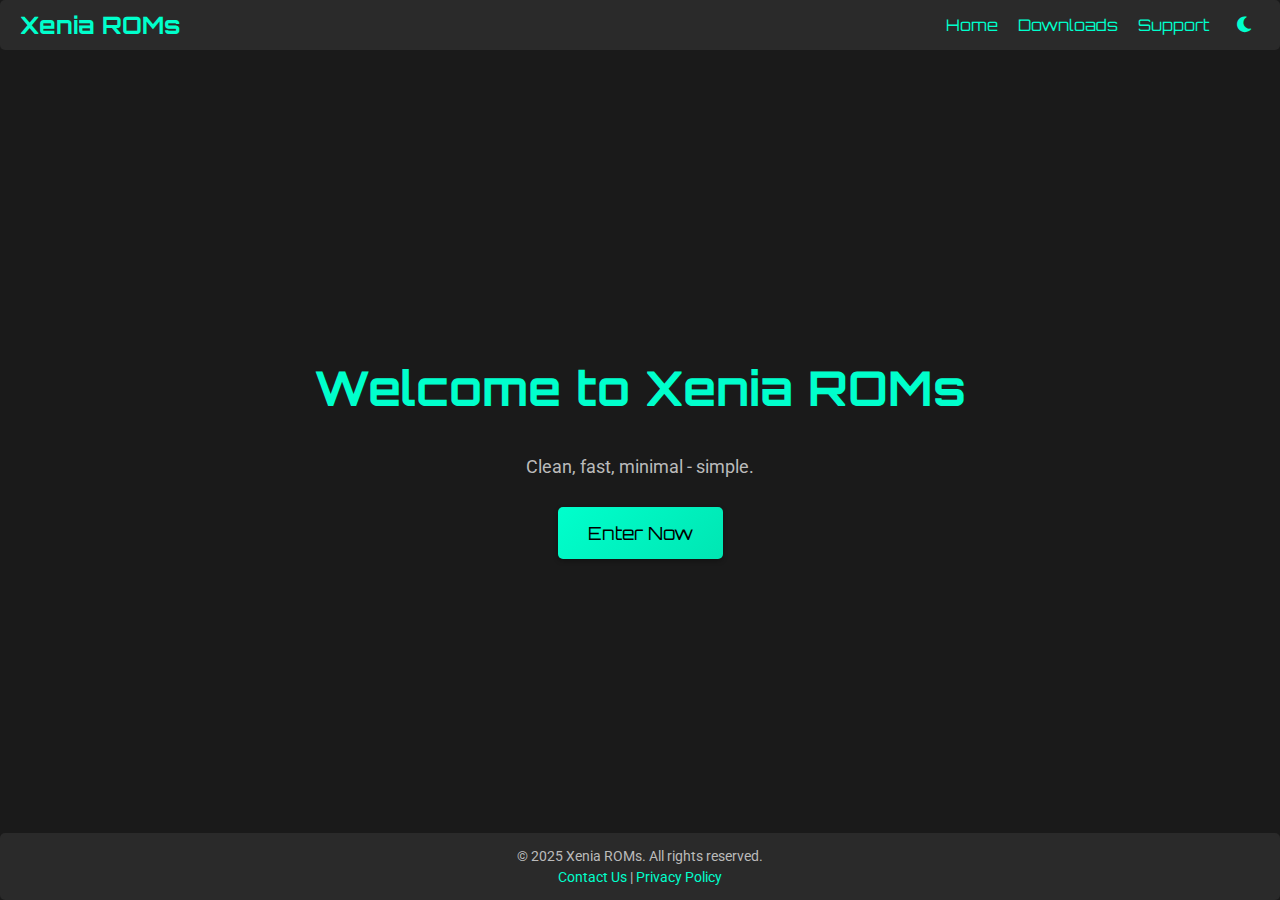
<file: index.html>
<!DOCTYPE html>
<html lang="en">
<head>
  <meta charset="UTF-8">
  <meta name="viewport" content="width=device-width, initial-scale=1.0">
  <title>Welcome to Xenia ROMs</title>
  <link rel="preload" href="https://fonts.googleapis.com/css2?family=Orbitron&family=Roboto&display=swap" as="style">
  <link rel="stylesheet" href="https://cdnjs.cloudflare.com/ajax/libs/font-awesome/6.0.0/css/all.min.css">
  <link href="https://fonts.googleapis.com/css2?family=Orbitron&family=Roboto&display=swap" rel="stylesheet">
  <link rel="stylesheet" href="welcome.css">
</head>
<body class="dark-theme">
  <header class="site-header">
    <h1>Xenia ROMs</h1>
    <nav>
      <a href="index.html">Home</a>
      <a href="downloads.html">Downloads</a>
      <a href="#contact" class="contact-link">Support</a>
      <button class="theme-toggle" aria-label="Toggle theme">
        <i class="fas fa-moon"></i>
      </button>
    </nav>
  </header>
  <section class="hero">
    <h1>Welcome to Xenia ROMs</h1>
    <p>Clean, fast, minimal - simple.</p>
    <a href="downloads.html" class="enter-btn">Enter Now</a>
  </section>
  <footer class="site-footer">
    <p>© 2025 Xenia ROMs. All rights reserved.</p>
    <p><a href="#contact" class="contact-link">Contact Us</a> | <a href="#privacy">Privacy Policy</a></p>
  </footer>
  <div class="modal" id="contact-modal">
    <div class="modal-content">
      <span class="close-modal">×</span>
      <h2>Contact Us</h2>
      <form id="contact-form">
        <label for="name">Name:</label>
        <input type="text" id="name" name="name" required>
        <label for="email">Email:</label>
        <input type="email" id="email" name="email" required>
        <label for="message">Message:</label>
        <textarea id="message" name="message" required></textarea>
        <button type="submit">Send</button>
      </form>
    </div>
  </div>
  <script src="welcome.js"></script>
</body>
</html>
</file>
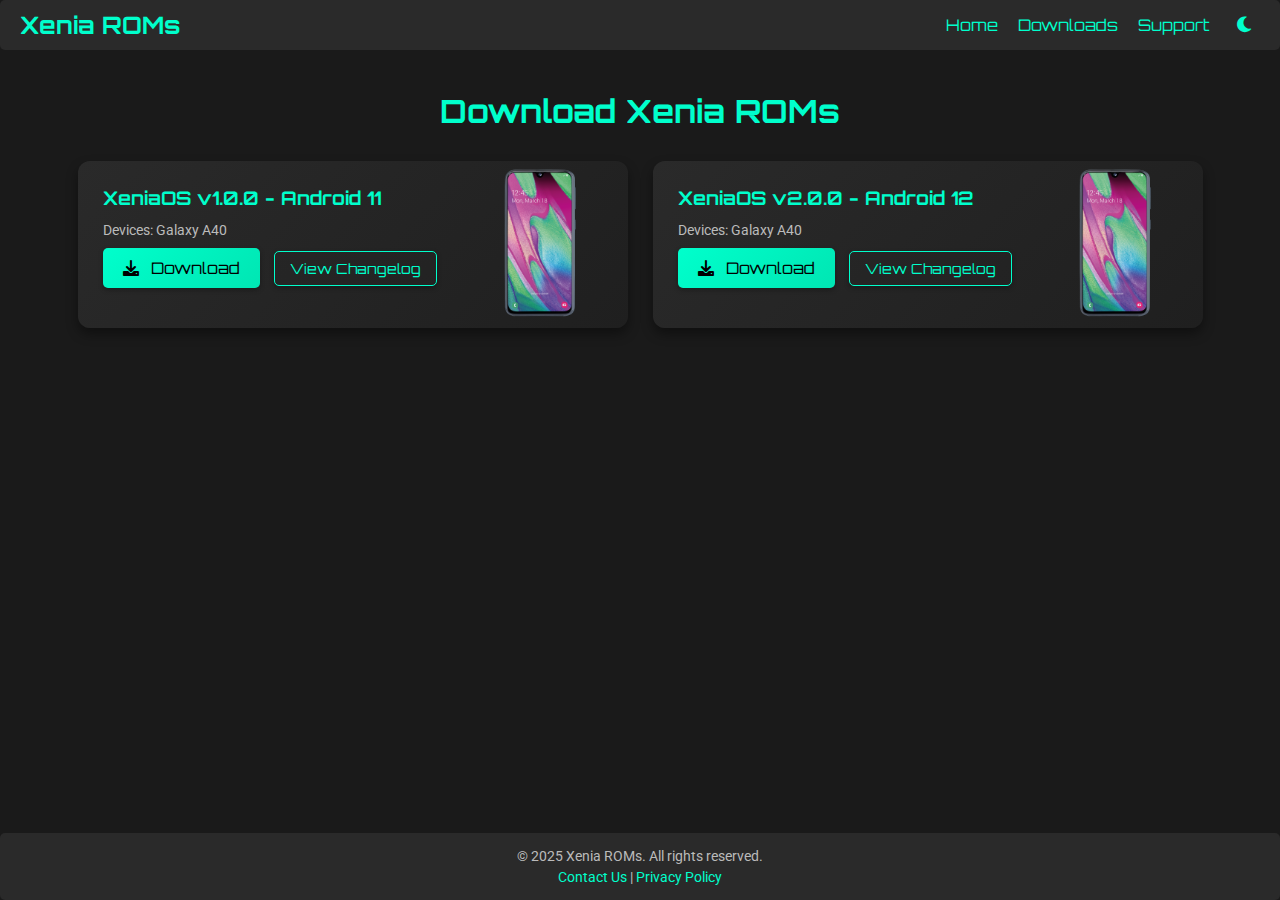
<file: downloads.html>
<!DOCTYPE html>
<html lang="en">
<head>
  <meta charset="UTF-8">
  <meta name="viewport" content="width=device-width, initial-scale=1.0">
  <title>Xenia ROM Downloads</title>
  <link rel="preload" href="https://fonts.googleapis.com/css2?family=Orbitron&family=Roboto&display=swap" as="style">
  <link rel="stylesheet" href="https://cdnjs.cloudflare.com/ajax/libs/font-awesome/6.0.0/css/all.min.css">
  <link href="https://fonts.googleapis.com/css2?family=Orbitron&family=Roboto&display=swap" rel="stylesheet">
  <link rel="stylesheet" href="styles.css">
</head>
<body class="dark-theme">
  <header class="site-header">
    <h1>Xenia ROMs</h1>
    <nav>
      <a href="index.html">Home</a>
      <a href="downloads.html">Downloads</a>
      <a href="#contact" class="contact-link">Support</a>
      <button class="theme-toggle" aria-label="Toggle theme">
        <i class="fas fa-moon"></i>
      </button>
    </nav>
  </header>
  <section class="downloads-container">
    <h1>Download Xenia ROMs</h1>
    <div class="rom-grid">
      <div class="rom-card" data-device="Galaxy A40">
        <div class="rom-card-content">
          <h3>XeniaOS v1.0.0 - Android 11</h3>
          <p class="devices">Devices: Galaxy A40</p>
          <a href="https://google.com" class="download-btn" aria-label="Download XeniaOS v1.3 for Galaxy A40"><i class="fas fa-download"></i> Download</a>
          <button class="changelog-toggle" aria-expanded="false">View Changelog</button>
          <div class="changelog-content">
            <h4>Changelog - v1.3 (April 8, 2025)</h4>
            <ul>
              <li>Added: blablabla</li>
              <li>Fixed: blablabla</li>
              <li>Improved: blablabla</li>
            </ul>
          </div>
        </div>
        <div class="rom-card-image">
          <img src="images/galaxya40.png" alt="Samsung Galaxy A40 device" loading="lazy">
        </div>
      </div>
      <div class="rom-card" data-device="Galaxy A40">
        <div class="rom-card-content">
          <h3>XeniaOS v2.0.0 - Android 12</h3>
          <p class="devices">Devices: Galaxy A40</p>
          <a href="https://google.com" class="download-btn" aria-label="Download XeniaOS v2.0 for Galaxy A40"><i class="fas fa-download"></i> Download</a>
          <button class="changelog-toggle" aria-expanded="false">View Changelog</button>
          <div class="changelog-content">
            <h4>Changelog - v2.0 (April 9, 2025)</h4>
            <ul>
              <li>Added: blablabla</li>
              <li>Fixed: blablabla</li>
              <li>Improved: blablabla</li>
            </ul>
          </div>
        </div>
        <div class="rom-card-image">
          <img src="images/galaxya40.png" alt="Samsung Galaxy A40 device" loading="lazy">
        </div>
      </div>
    </div>
  </section>
  <footer class="site-footer">
    <p>© 2025 Xenia ROMs. All rights reserved.</p>
    <p><a href="#contact" class="contact-link">Contact Us</a> | <a href="#privacy">Privacy Policy</a></p>
  </footer>
  <div class="modal" id="contact-modal">
    <div class="modal-content">
      <span class="close-modal">×</span>
      <h2>Contact Us</h2>
      <form id="contact-form">
        <label for="name">Name:</label>
        <input type="text" id="name" name="name" required>
        <label for="email">Email:</label>
        <input type="email" id="email" name="email" required>
        <label for="message">Message:</label>
        <textarea id="message" name="message" required></textarea>
        <button type="submit">Send</button>
      </form>
    </div>
  </div>
  <script src="script.js"></script>
</body>
</html>
</file>
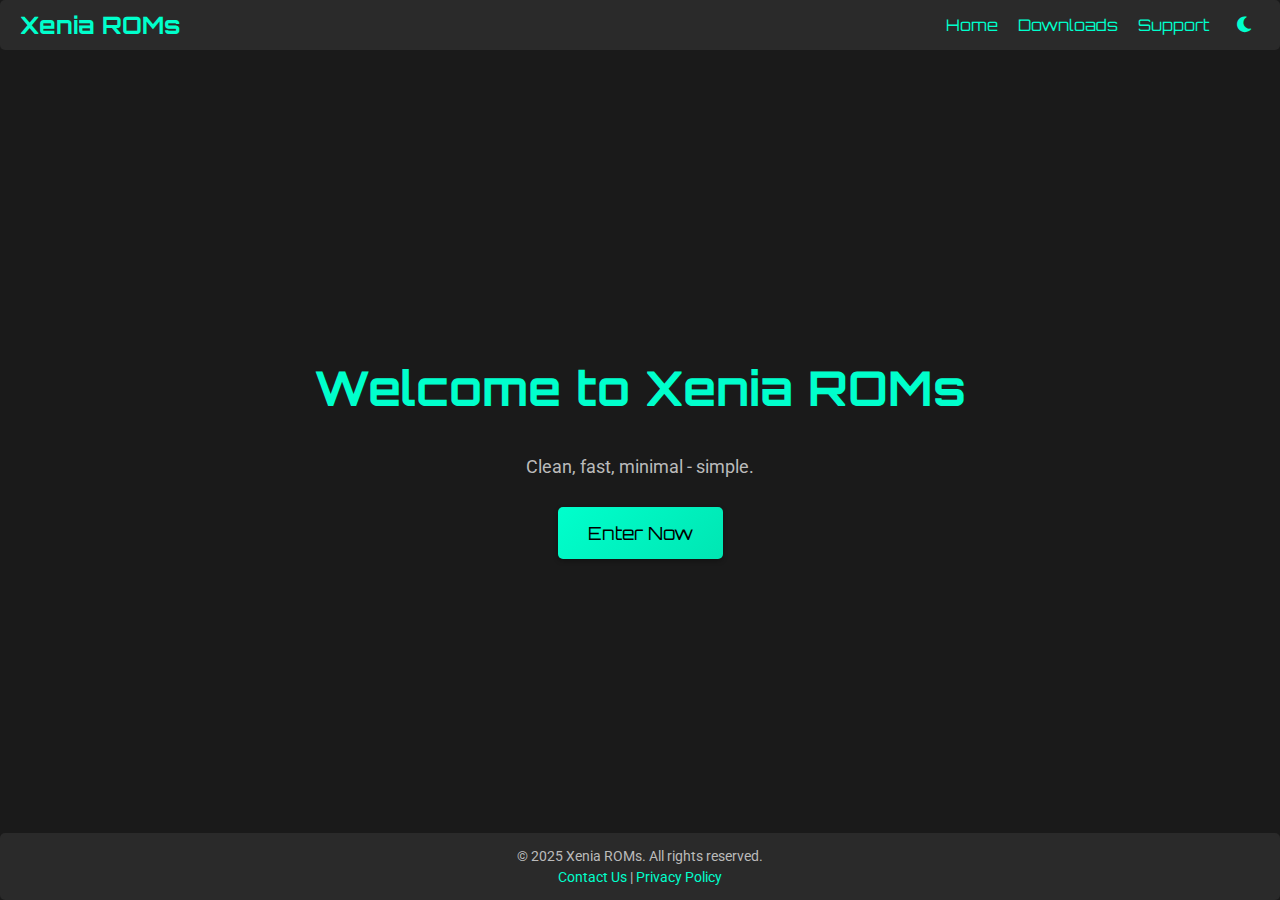
<file: welcome.html>
<!DOCTYPE html>
<html lang="en">
<head>
  <meta charset="UTF-8">
  <meta name="viewport" content="width=device-width, initial-scale=1.0">
  <title>Welcome to Xenia ROMs</title>
  <link rel="preload" href="https://fonts.googleapis.com/css2?family=Orbitron&family=Roboto&display=swap" as="style">
  <link rel="stylesheet" href="https://cdnjs.cloudflare.com/ajax/libs/font-awesome/6.0.0/css/all.min.css">
  <link href="https://fonts.googleapis.com/css2?family=Orbitron&family=Roboto&display=swap" rel="stylesheet">
  <link rel="stylesheet" href="welcome.css">
</head>
<body class="dark-theme">
  <header class="site-header">
    <h1>Xenia ROMs</h1>
    <nav>
      <a href="welcome.html">Home</a>
      <a href="index.html">Downloads</a>
      <a href="#contact" class="contact-link">Support</a>
      <button class="theme-toggle" aria-label="Toggle theme">
        <i class="fas fa-moon"></i>
      </button>
    </nav>
  </header>
  <section class="hero">
    <h1>Welcome to Xenia ROMs</h1>
    <p>Clean, fast, minimal - simple.</p>
    <a href="index.html" class="enter-btn">Enter Now</a>
  </section>
  <footer class="site-footer">
    <p>© 2025 Xenia ROMs. All rights reserved.</p>
    <p><a href="#contact" class="contact-link">Contact Us</a> | <a href="#privacy">Privacy Policy</a></p>
  </footer>
  <div class="modal" id="contact-modal">
    <div class="modal-content">
      <span class="close-modal">×</span>
      <h2>Contact Us</h2>
      <form id="contact-form">
        <label for="name">Name:</label>
        <input type="text" id="name" name="name" required>
        <label for="email">Email:</label>
        <input type="email" id="email" name="email" required>
        <label for="message">Message:</label>
        <textarea id="message" name="message" required></textarea>
        <button type="submit">Send</button>
      </form>
    </div>
  </div>
  <script src="welcome.js"></script>
</body>
</html>
</file>
<file: welcome.css>
/* Xenia */
:root {
  --background: #1A1A1A;
  --text: #FFFFFF;
  --accent: #00FFCC;
  --accent-hover: #00E6B3;
  --header-footer-bg: #2A2A2A;
  --secondary-text: #BBBBBB;
}

.light-theme {
  --background: #FFFFFF;
  --text: #1A1A1A;
  --accent: #00CC99;
  --accent-hover: #00B386;
  --header-footer-bg: #E0E0E0;
  --secondary-text: #666666;
}

body {
  font-family: 'Roboto', sans-serif;
  background: var(--background);
  color: var(--text);
  margin: 0;
  display: flex;
  flex-direction: column;
  min-height: 100vh;
}

.site-header {
  display: flex;
  justify-content: space-between;
  align-items: center;
  padding: 10px 20px;
  background: var(--header-footer-bg);
  border-radius: 5px;
  margin: 0;
  width: 100%;
  box-sizing: border-box;
}

.site-header h1 {
  font-family: 'Orbitron', sans-serif;
  color: var(--accent);
  font-size: 24px;
  margin: 0;
}

.site-header nav {
  display: flex;
  align-items: center;
}

.site-header nav a {
  color: var(--accent);
  text-decoration: none;
  margin-left: 20px;
  font-family: 'Orbitron', sans-serif;
}

.site-header nav a:hover,
.site-header nav a:focus {
  color: var(--accent-hover);
  outline: none;
  text-decoration: underline;
}

.theme-toggle {
  background: none;
  border: none;
  color: var(--accent);
  font-size: 18px;
  cursor: pointer;
  margin-left: 20px;
}

.theme-toggle:hover,
.theme-toggle:focus {
  color: var(--accent-hover);
  outline: none;
}

.hero {
  flex: 1;
  display: flex;
  flex-direction: column;
  justify-content: center;
  align-items: center;
  text-align: center;
  padding: 20px;
}

.hero h1 {
  font-family: 'Orbitron', sans-serif;
  color: var(--accent);
  font-size: 48px;
  margin-bottom: 20px;
}

.hero p {
  font-size: 18px;
  color: var(--secondary-text);
  margin-bottom: 30px;
}

.enter-btn {
  display: inline-block;
  padding: 15px 30px;
  background: linear-gradient(135deg, var(--accent), var(--accent-hover));
  color: #000000;
  text-decoration: none;
  border-radius: 5px;
  font-family: 'Orbitron', sans-serif;
  font-size: 18px;
  transition: transform 0.2s ease, background 0.2s ease;
  box-shadow: 0 2px 5px rgba(0, 0, 0, 0.3);
}

.enter-btn:hover,
.enter-btn:focus {
  transform: scale(1.05);
  background: linear-gradient(135deg, var(--accent-hover), var(--accent));
  outline: none;
}

.light-theme .enter-btn {
  color: #FFFFFF;
}

.site-footer {
  text-align: center;
  padding: 10px 0;
  background: var(--header-footer-bg);
  border-radius: 5px;
  width: 100%;
  box-sizing: border-box;
}

.site-footer p {
  margin: 5px 0;
  font-size: 14px;
  color: var(--secondary-text);
}

.site-footer a {
  color: var(--accent);
  text-decoration: none;
}

.site-footer a:hover,
.site-footer a:focus {
  color: var(--accent-hover);
  text-decoration: underline;
  outline: none;
}

.modal {
  display: none;
  position: fixed;
  top: 0;
  left: 0;
  width: 100%;
  height: 100%;
  background: rgba(0, 0, 0, 0.5);
  z-index: 1000;
}

.modal-content {
  background: var(--background);
  padding: 20px;
  border-radius: 5px;
  width: 90%;
  max-width: 500px;
  margin: 10% auto;
  position: relative;
  box-shadow: 0 5px 15px rgba(0, 0, 0, 0.5);
}

.close-modal {
  position: absolute;
  top: 10px;
  right: 15px;
  font-size: 24px;
  cursor: pointer;
  color: var(--accent);
}

.close-modal:hover,
.close-modal:focus {
  color: var(--accent-hover);
  outline: none;
}

.modal-content h2 {
  font-family: 'Orbitron', sans-serif;
  color: var(--accent);
  margin-bottom: 20px;
}

.modal-content form {
  display: flex;
  flex-direction: column;
  gap: 15px;
}

.modal-content label {
  font-family: 'Roboto', sans-serif;
  color: var(--text);
}

.modal-content input,
.modal-content textarea {
  padding: 10px;
  border: 1px solid var(--accent);
  border-radius: 5px;
  background: var(--header-footer-bg);
  color: var(--text);
  font-family: 'Roboto', sans-serif;
}

.modal-content textarea {
  resize: vertical;
  min-height: 100px;
}

.modal-content button {
  padding: 10px;
  background: var(--accent);
  border: none;
  border-radius: 5px;
  color: var(--text);
  font-family: 'Orbitron', sans-serif;
  cursor: pointer;
  transition: background 0.2s ease;
}

.modal-content button:hover,
.modal-content button:focus {
  background: var(--accent-hover);
  outline: none;
}
</file>
<file: styles.css>
/* Xenia */
:root {
  --background: #1A1A1A;
  --text: #FFFFFF;
  --accent: #00FFCC;
  --accent-hover: #00E6B3;
  --card-bg: linear-gradient(135deg, #2A2A2A 0%, #1F1F1F 100%);
  --header-footer-bg: #2A2A2A;
  --secondary-text: #BBBBBB;
}

.light-theme {
  --background: #FFFFFF;
  --text: #1A1A1A;
  --accent: #00CC99;
  --accent-hover: #00B386;
  --card-bg: linear-gradient(135deg, #F5F5F5 0%, #E0E0E0 100%);
  --header-footer-bg: #E0E0E0;
  --secondary-text: #666666;
}

body {
  font-family: 'Roboto', sans-serif;
  background: var(--background);
  color: var(--text);
  margin: 0;
  display: flex;
  flex-direction: column;
  min-height: 100vh;
  overflow-x: hidden;
}

.site-header {
  display: flex;
  justify-content: space-between;
  align-items: center;
  padding: 10px 20px;
  background: var(--header-footer-bg);
  border-radius: 5px;
  margin: 0;
  width: 100%;
  box-sizing: border-box;
}

.site-header h1 {
  font-family: 'Orbitron', sans-serif;
  color: var(--accent);
  font-size: 24px;
  margin: 0;
}

.site-header nav {
  display: flex;
  align-items: center;
}

.site-header nav a {
  color: var(--accent);
  text-decoration: none;
  margin-left: 20px;
  font-family: 'Orbitron', sans-serif;
}

.site-header nav a:hover,
.site-header nav a:focus {
  color: var(--accent-hover);
  outline: none;
  text-decoration: underline;
}

.theme-toggle {
  background: none;
  border: none;
  color: var(--accent);
  font-size: 18px;
  cursor: pointer;
  margin-left: 20px;
}

.theme-toggle:hover,
.theme-toggle:focus {
  color: var(--accent-hover);
  outline: none;
}

.downloads-container {
  max-width: 1200px;
  margin: 0 auto;
  padding: 20px;
  flex: 1;
}

h1 {
  font-family: 'Orbitron', sans-serif;
  text-align: center;
  color: var(--accent);
  margin-bottom: 30px;
}

.rom-grid {
  display: flex;
  flex-wrap: wrap;
  gap: 25px;
  justify-content: center;
  padding-bottom: 10px;
}

.rom-card {
  background: var(--card-bg);
  padding: 25px;
  border-radius: 12px;
  box-shadow: 0 6px 12px rgba(0, 0, 0, 0.4);
  animation: fadeInUp 0.5s ease-out;
  display: flex;
  justify-content: space-between;
  align-items: center;
  gap: 20px;
  min-width: 500px;
  flex-shrink: 0;
  position: relative;
}

.rom-card-content {
  flex: 1;
  min-width: 0;
  max-width: 320px;
  white-space: nowrap;
}

.rom-card-image {
  flex: 0 0 100px;
  text-align: center;
  position: absolute;
  right: 50px;
  top: 50%;
  transform: translateY(-50%);
}

.rom-card-image img {
  max-width: 100%;
  width: 75px;
  height: auto;
  border-radius: 5px;
  animation: pulse 2s infinite;
  transition: transform 0.2s ease;
}

.rom-card-image img:hover {
  transform: scale(1.05);
  animation: none;
}

@keyframes fadeInUp {
  from { opacity: 0; transform: translateY(20px); }
  to { opacity: 1; transform: translateY(0); }
}

.rom-card:hover {
  transform: translateY(-5px);
  transition: transform 0.3s ease;
}

h3 {
  font-family: 'Orbitron', sans-serif;
  color: var(--accent);
  margin: 0 0 12px;
}

.devices {
  font-size: 14px;
  color: var(--secondary-text);
  margin: 0 0 10px;
}

@keyframes fadeIn {
  from { opacity: 0; }
  to { opacity: 1; }
}

.download-btn {
  display: inline-block;
  align-items: center;
  padding: 10px 20px;
  background: linear-gradient(135deg, var(--accent), var(--accent-hover));
  color: #000000;
  text-decoration: none;
  border-radius: 5px;
  transition: transform 0.2s ease, background 0.2s ease;
  animation: pulse 2s infinite;
  font-family: 'Orbitron', sans-serif;
  font-size: 16px;
  box-shadow: 0 2px 5px rgba(0, 0, 0, 0.3);
  margin-right: 10px;
}

.download-btn i {
  margin-right: 8px;
  color: #000000;
}

.download-btn:hover,
.download-btn:focus {
  transform: scale(1.05);
  background: linear-gradient(135deg, var(--accent-hover), var(--accent));
  outline: none;
}

.light-theme .download-btn {
  color: #FFFFFF;
}

.light-theme .download-btn i {
  color: #FFFFFF;
}

.changelog-toggle {
  display: inline-block;
  align-items: center;
  background: none;
  border: 1px solid var(--accent);
  color: var(--accent);
  padding: 8px 15px;
  border-radius: 5px;
  cursor: pointer;
  transition: background 0.2s ease;
  font-family: 'Orbitron', sans-serif;
  font-size: 14px;
  box-shadow: 0 2px 5px rgba(0, 0, 0, 0.3);
}

.changelog-toggle i {
  margin-right: 8px;
  color: var(--accent);
}

.changelog-toggle:hover,
.changelog-toggle:focus {
  background: var(--accent);
  color: #000000;
  outline: none;
}

.changelog-toggle:hover i,
.changelog-toggle:focus i {
  color: #000000;
}

.light-theme .changelog-toggle {
  color: var(--accent);
}

.light-theme .changelog-toggle i {
  color: var(--accent);
}

.light-theme .changelog-toggle:hover,
.light-theme .changelog-toggle:focus {
  color: #FFFFFF;
}

.light-theme .changelog-toggle:hover i,
.light-theme .changelog-toggle:focus i {
  color: #FFFFFF;
}

.changelog-content {
  max-height: 0;
  overflow: hidden;
  transition: max-height 0.3s ease-out;
  margin-top: 15px;
}

.changelog-content.active {
  max-height: 250px;
}

.changelog-content h4 {
  color: var(--accent);
  margin: 10px 0;
}

.changelog-content ul {
  list-style: disc;
  padding-left: 20px;
  color: var(--secondary-text);
}

.site-footer {
  text-align: center;
  padding: 10px 0;
  background: var(--header-footer-bg);
  border-radius: 5px;
  width: 100%;
  box-sizing: border-box;
}

.site-footer p {
  margin: 5px 0;
  font-size: 14px;
  color: var(--secondary-text);
}

.site-footer a {
  color: var(--accent);
  text-decoration: none;
}

.site-footer a:hover,
.site-footer a:focus {
  color: var(--accent-hover);
  text-decoration: underline;
  outline: none;
}

.modal {
  display: none;
  position: fixed;
  top: 0;
  left: 0;
  width: 100%;
  height: 100%;
  background: rgba(0, 0, 0, 0.5);
  z-index: 1000;
}

.modal-content {
  background: var(--background);
  padding: 20px;
  border-radius: 5px;
  width: 90%;
  max-width: 500px;
  margin: 10% auto;
  position: relative;
  box-shadow: 0 5px 15px rgba(0, 0, 0, 0.5);
}

.close-modal {
  position: absolute;
  top: 10px;
  right: 15px;
  font-size: 24px;
  cursor: pointer;
  color: var(--accent);
}

.close-modal:hover,
.close-modal:focus {
  color: var(--accent-hover);
  outline: none;
}

.modal-content h2 {
  font-family: 'Orbitron', sans-serif;
  color: var(--accent);
  margin-bottom: 20px;
}

.modal-content form {
  display: flex;
  flex-direction: column;
  gap: 15px;
}

.modal-content label {
  font-family: 'Roboto', sans-serif;
  color: var(--text);
}

.modal-content input,
.modal-content textarea {
  padding: 10px;
  border: 1px solid var(--accent);
  border-radius: 5px;
  background: var(--header-footer-bg);
  color: var(--text);
  font-family: 'Roboto', sans-serif;
}

.modal-content textarea {
  resize: vertical;
  min-height: 100px;
}

.modal-content button {
  padding: 10px;
  background: var(--accent);
  border: none;
  border-radius: 5px;
  color: var(--text);
  font-family: 'Orbitron', sans-serif;
  cursor: pointer;
  transition: background 0.2s ease;
}

.modal-content button:hover,
.modal-content button:focus {
  background: var(--accent-hover);
  outline: none;
}

@media (max-width: 600px) {
  .rom-card {
    flex-direction: column;
    align-items: flex-start;
    min-width: 320px;
  }

  .rom-card-content {
    max-width: 100%;
    white-space: normal;
  }

  .download-btn {
    display: block;
    margin-bottom: 10px;
    margin-right: 0;
  }

  .changelog-toggle {
    display: block;
  }

  .rom-card-image {
    position: static;
    width: 100%;
    text-align: left;
    transform: none;
  }

  .rom-card-image img {
    width: 100px;
  }
}

@media (min-width: 601px) {
  .rom-card {
    flex-direction: row;
  }
}

@keyframes pulse {
  0% { box-shadow: 0 0 0 0 rgba(0, 255, 204, 0.7); }
  70% { box-shadow: 0 0 0 10px rgba(0, 255, 204, 0); }
  100% { box-shadow: 0 0 0 0 rgba(0, 255, 204, 0); }
}
</file>
